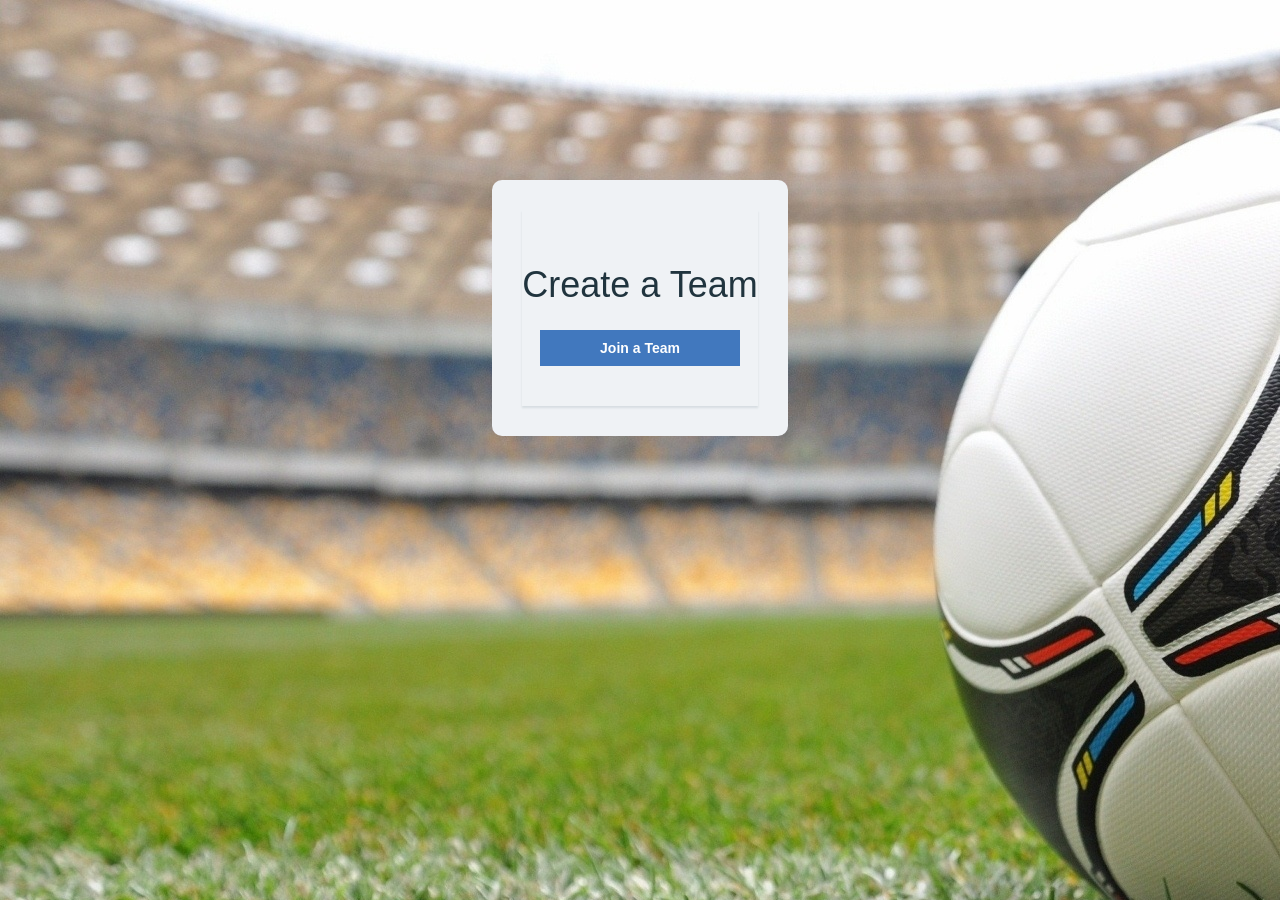
<file: app/templates/create_team.html>
<!DOCTYPE html>
<html lang="en">
<head>
    <title>Teams</title>
    <link rel='stylesheet' href='stylesheets/index.css'/>
</head>
<body>
<div class="main-container">
    <div class="top-container">
        <div class="text-div">
            <h1>Create a Team</h1>
        </div>
        <!--forms-->
        <div id="createTeam-button-div" class="flex-top">

        </div>
        <div id="joinTeam-button-div" class="flex-top">
            <a href="/joinTeam">
                <button class="button">Join a Team</button>
            </a>
        </div>
    </div>
</div>
</body>
</html>
</file>
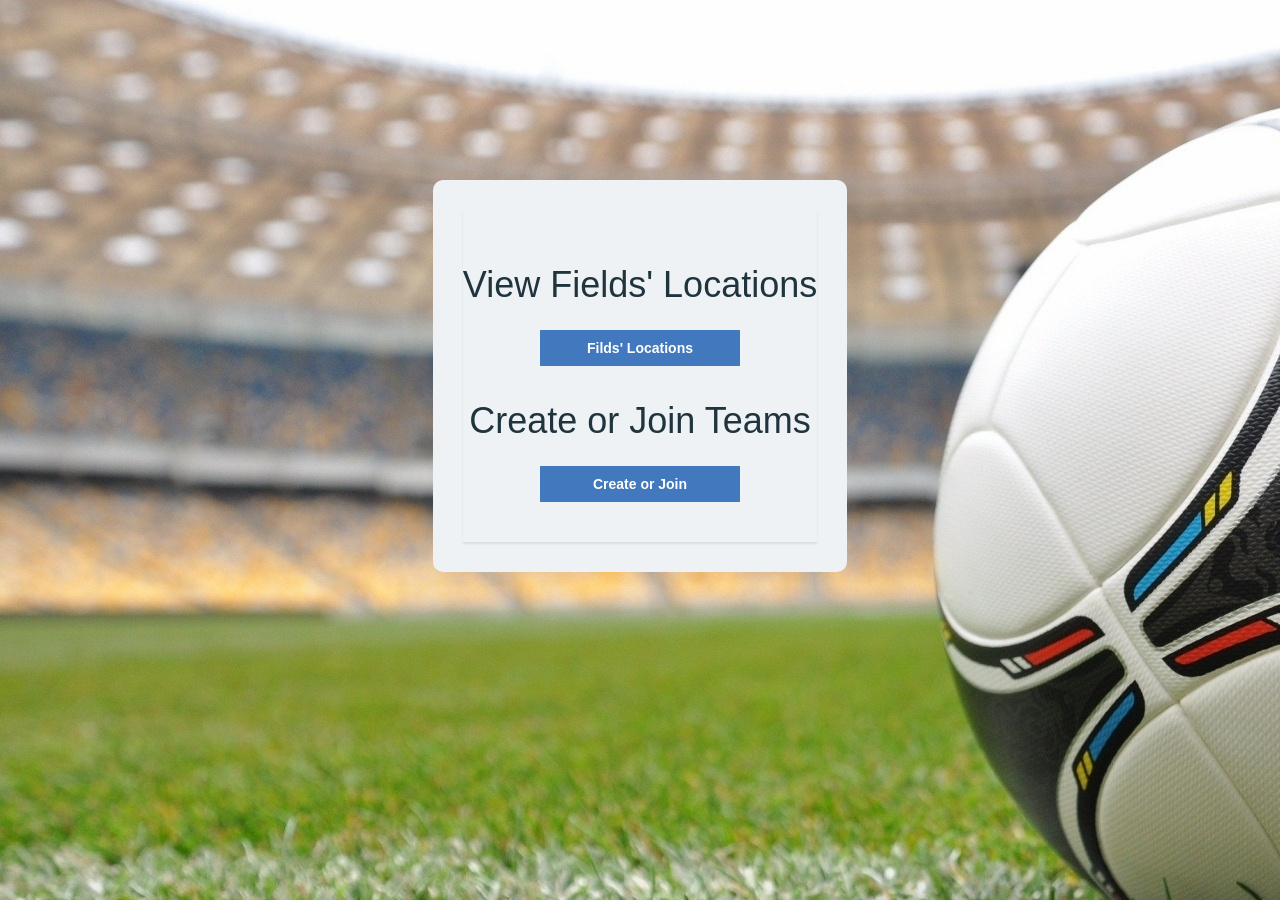
<file: app/templates/loc_team.html>
<!DOCTYPE html>
<html lang="en">
<head>
    <title>Loc_Team</title>
    <link rel='stylesheet' href='stylesheets/index.css'/>
</head>
<body>
<div class="main-container">
    <div class="top-container">
        <div class="text-div">
            <h1>View Fields' Locations</h1>
        </div>
        <div id="loc-button-div" class="flex-top">
            <a href="/locations">
                <button class="button">Filds' Locations</button>
            </a>
        </div>
        <div class="text-div">
            <h1>Create or Join Teams</h1>
        </div>
        <div id="team-button-div" class="flex-top">
          <a href="team.html">
                <button class="button">Create or Join</button>
            </a>
        </div>
    </div>
</div>
</body>
</html>
</file>
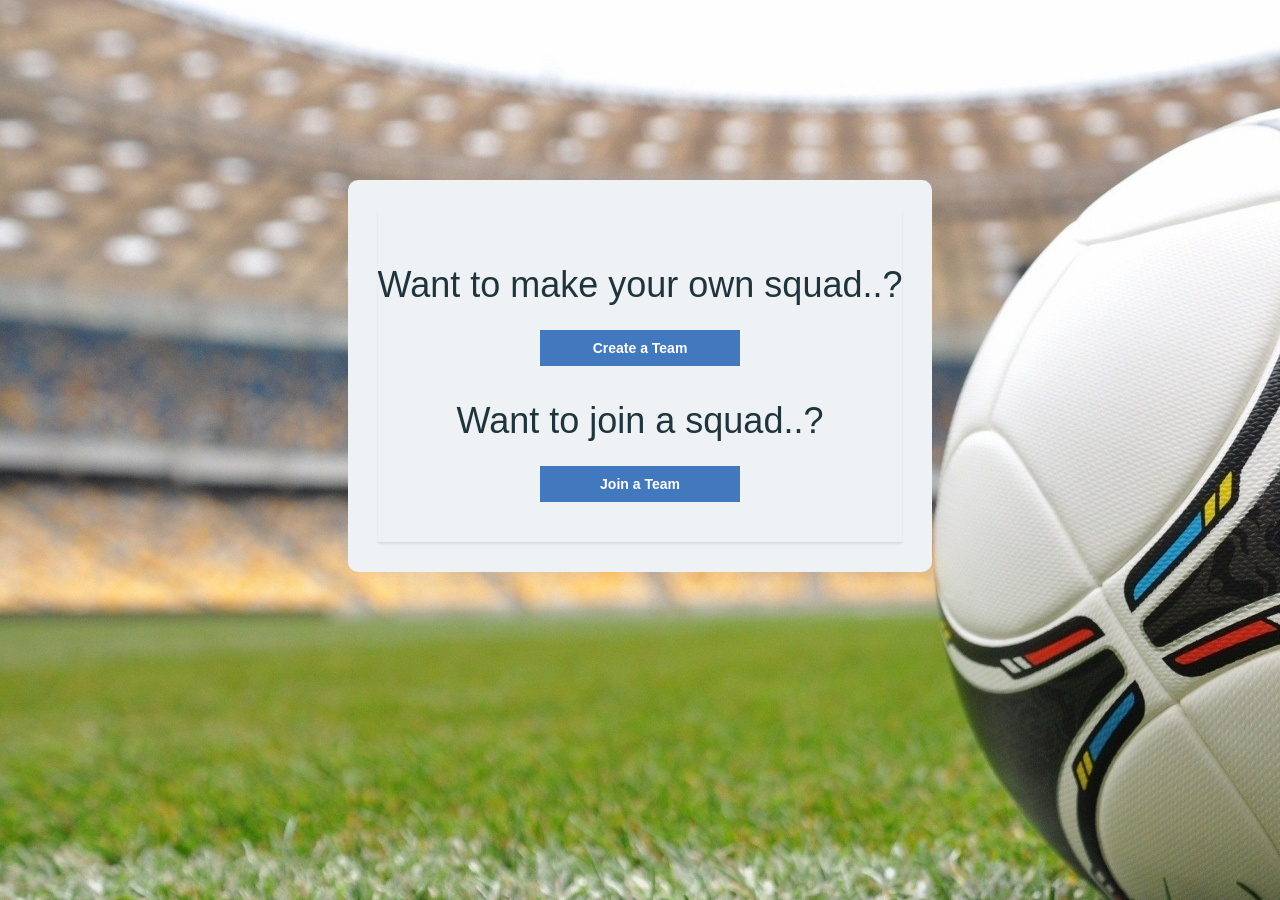
<file: app/templates/team.html>
<!DOCTYPE html>
<html lang="en">
<head>
    <title>Teams</title>
    <link rel='stylesheet' href='stylesheets/index.css'/>
</head>
<body>
<div class="main-container">
    <div class="top-container">
        <div class="text-div">
            <h1>Want to make your own squad..? </h1>
        </div>
        <div id="createTeam-button-div" class="flex-top">
            <a href="create_team.html">
                <button class="button">Create a Team</button>
            </a>
        </div>
        <div class="text-div">
            <h1>Want to join a squad..?</h1>
        </div>
        <div id="joinTeam-button-div" class="flex-top">
            <a href="/joinTeam">
                <button class="button">Join a Team</button>
            </a>
        </div>
    </div>
</div>
</body>
</html>
</file>
<file: app/templates/stylesheets/index.css>
html, body {
    height: 100%;
    margin: 0;
    padding: 0;
}

body {
background-image:url("../images/soccer.jpeg");
    display: flex;
    justify-content: center;
    align-items: flex-start;
}

h1 {
    font-family: Arial;
    font-weight: normal;
    font-size: 36px;
    color: #20343E;
}

h2 {
    font-family: Arial;
    font-weight: normal;
    font-size: 20px;
    color: #20343E;
    line-height: 24px;
}

h3 {
    font-family: Arial;
    font-size: 14px;
    color: #42535C;
    line-height: 20px;
    display: inline;
}

.main-container {
    background: #EFF2F5;
     padding-top: 30px;
    padding-bottom: 30px;
    padding-right: 30px;
    padding-left: 30px;
    border-radius: 10px;
    position: absolute;
    top: 20%;
    left:center; 
    flex: 1 1 100%;
    display: flex;
    flex-flow: column wrap;
    align-items: center;
    display: -moz-box;
    display: -ms-flexbox;
    display: -moz-flex;
    display: -webkit-flex;
}

.top-container {
    
    align-items: center;
    min-height: 50%;
    min-width: 50%;
    box-shadow: 0 2px 2px 0 rgba(140, 155, 165, 0.25);
    overflow: hidden;
    padding-top: 30px;
    padding-bottom: 30px;
}

.bottom-container {
    width: 100%;
    background: white;
    overflow: hidden;
    display: flex;
    flex-flow: row nowrap;
    justify-content: center;
    margin-top: 4.5%;
}

.flex-top {
    flex: 1;
    text-align: center;
    margin-top: 2.5%;
}

.flex-bottom {
    font-family: Arial;
    font-weight: normal;
    flex: none;
    font-size: 14px;
    color: #42535C;
    line-height: 20px;
    margin-right: 5px;
    margin-left: 5px;
}

.img-circle {
    border-radius: 50%;
}

.text-div {
    flex: 1;
    text-align: center;
}

.button {
    font-family: Arial;
    font-weight: bold;
    background-color: #4178BE;
    border: none;
    color: #FFFFFF;
    padding: 10px 40px;
    text-align: center;
    text-decoration: none;
    font-size: 14px;
    margin-bottom: 10px;
    cursor: pointer;
    min-width: 200px;
}

.hint {
    display: flex;
    flex: 1;
    flex-flow: column nowrap;
    align-items: center;
}
</file>
